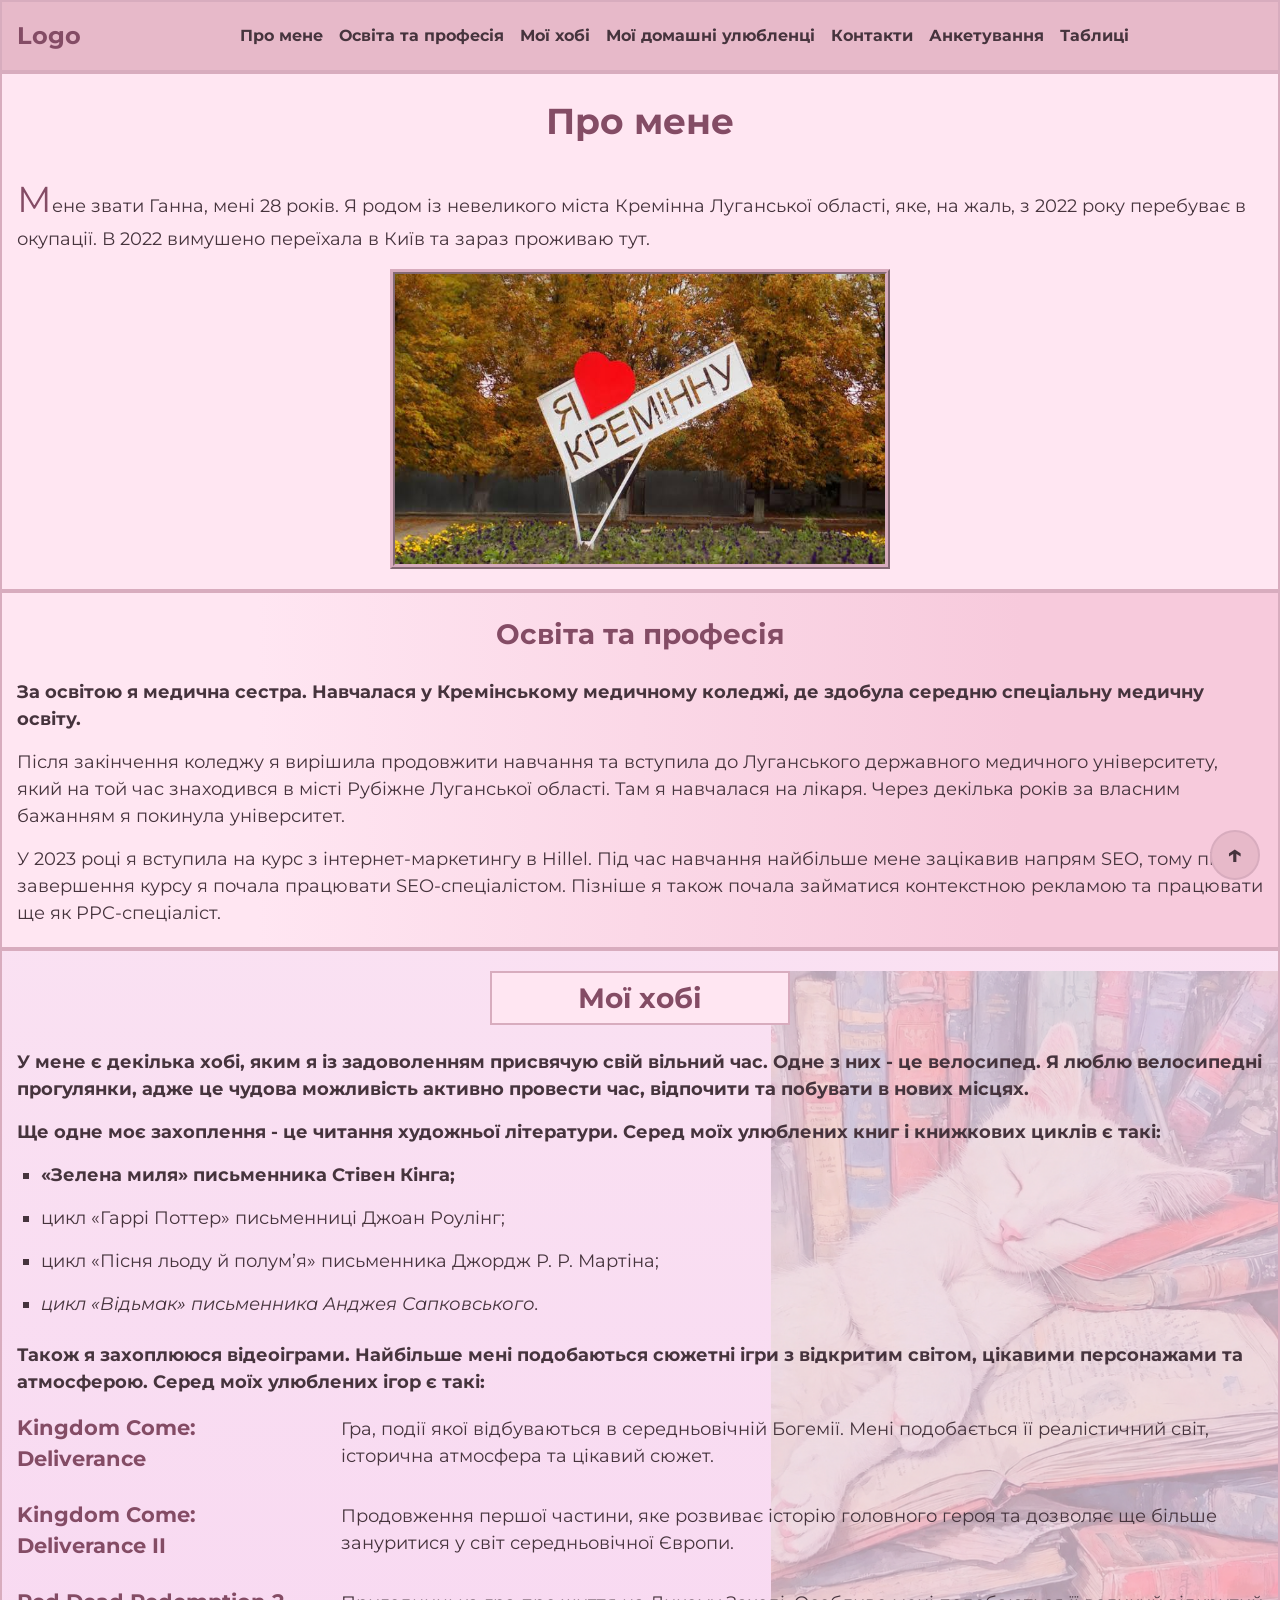
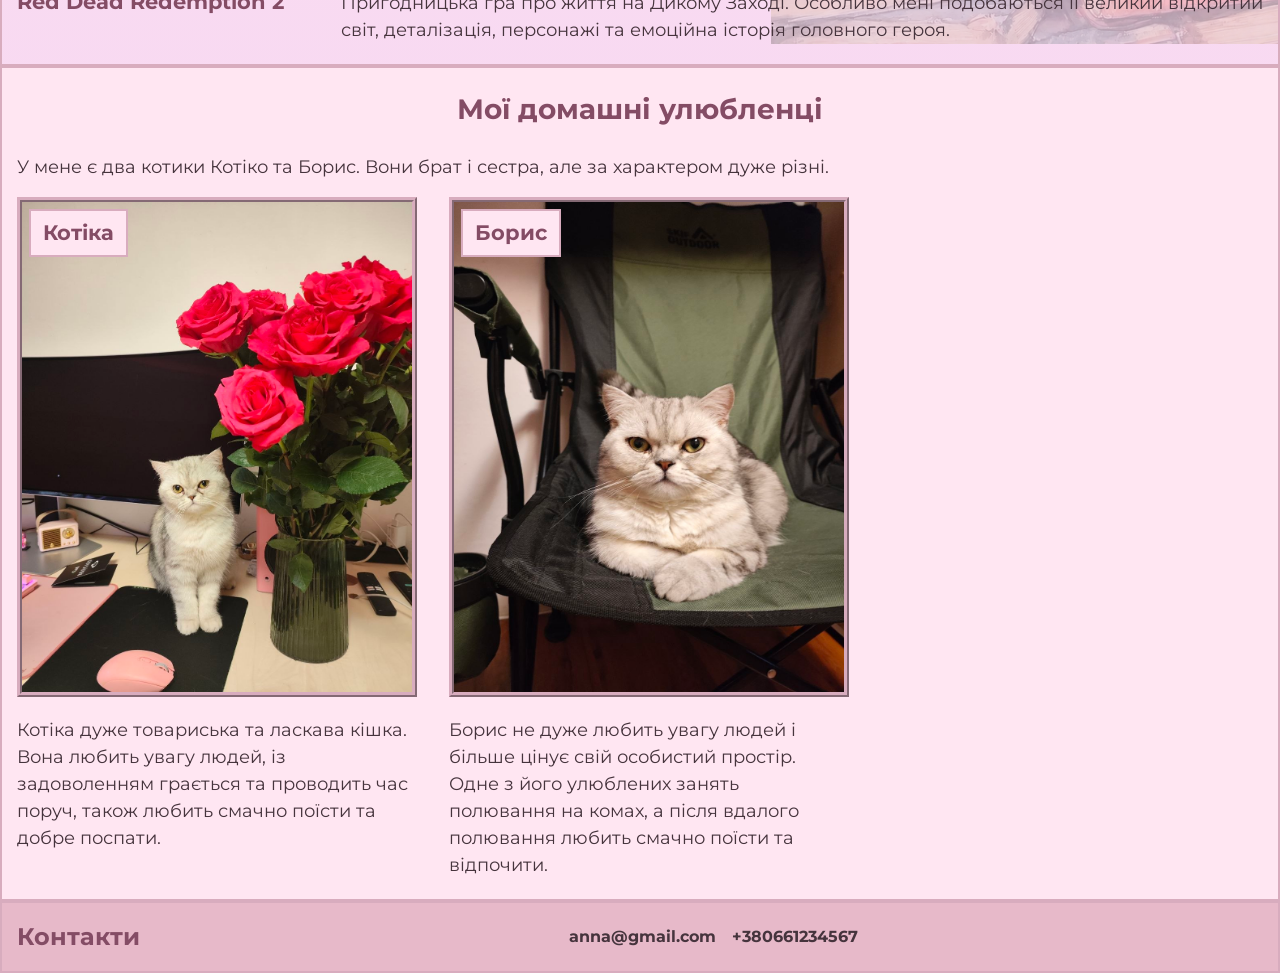
<file: index.html>
<!doctype html>
<html lang="uk">
  <head>
    <meta charset="UTF-8" />
    <meta name="viewport" content="width=device-width, initial-scale=1.0" />
    <title>Homework 14</title>
    <link
      rel="stylesheet"
      href="https://cdn.jsdelivr.net/npm/modern-normalize@3.0.1/modern-normalize.min.css"
    />
    <link rel="preconnect" href="https://fonts.googleapis.com" />
    <link rel="preconnect" href="https://fonts.gstatic.com" crossorigin />
    <link
      href="https://fonts.googleapis.com/css2?family=Montserrat:wght@400;700&display=swap"
      rel="stylesheet"
    />
    <link rel="stylesheet" href="./css/main.min.css" />
  </head>
  <body class="home-page" id="page-top">
    <header>
      <div class="container">
        <a class="logo" href="./index.html">Logo</a>
        <nav>
          <ul class="header-list">
            <li><a href="#aboutme">Про мене</a></li>
            <li><a href="#education">Освіта та професія</a></li>
            <li><a href="#hobby">Мої хобі</a></li>
            <li><a href="#cats">Мої домашні улюбленці</a></li>
            <li><a href="#contacts">Контакти</a></li>
            <li><a href="./pages/questionnaire.html">Анкетування</a></li>
            <li><a href="./pages/tables.html">Таблиці</a></li>
          </ul>
        </nav>
      </div>
    </header>
    <main>
      <section class="aboutme" id="aboutme">
        <div class="container">
          <h1 class="page-title">Про мене</h1>
          <p>
            Мене звати Ганна, мені 28 років. Я родом із невеликого міста
            Кремінна Луганської області, яке, на жаль, з 2022 року перебуває в
            окупації. В 2022 вимушено переїхала в Київ та зараз проживаю тут.
          </p>
          <img
            src="./images/kreminna.jpg"
            alt="Місто Кремінна"
            width="500"
            height="300"
          />
        </div>
      </section>

      <section class="education" id="education">
        <div class="container">
          <h2 class="section-title">Освіта та професія</h2>
          <p>
            За освітою я медична сестра. Навчалася у Кремінському медичному
            коледжі, де здобула середню спеціальну медичну освіту.
          </p>
          <p>
            Після закінчення коледжу я вирішила продовжити навчання та вступила
            до Луганського державного медичного університету, який на той час
            знаходився в місті Рубіжне Луганської області. Там я навчалася на
            лікаря. Через декілька років за власним бажанням я покинула
            університет.
          </p>
          <p>
            У 2023 році я вступила на курс з інтернет-маркетингу в Hillel. Під
            час навчання найбільше мене зацікавив напрям SEO, тому після
            завершення курсу я почала працювати SEO-спеціалістом. Пізніше я
            також почала займатися контекстною рекламою та працювати ще як
            PPC-спеціаліст.
          </p>
        </div>
      </section>

      <section class="hobby" id="hobby">
        <div class="container">
          <h2 class="section-title">Мої хобі</h2>

          <p>
            У мене є декілька хобі, яким я із задоволенням присвячую свій
            вільний час. Одне з них - це велосипед. Я люблю велосипедні
            прогулянки, адже це чудова можливість активно провести час,
            відпочити та побувати в нових місцях.
          </p>

          <p>
            Ще одне моє захоплення - це читання художньої літератури. Серед моїх
            улюблених книг і книжкових циклів є такі:
          </p>

          <ul class="list-books">
            <li>«Зелена миля» письменника Стівен Кінга;</li>
            <li>цикл «Гаррі Поттер» письменниці Джоан Роулінг;</li>
            <li>
              цикл «Пісня льоду й полум’я» письменника Джордж Р. Р. Мартіна;
            </li>
            <li>цикл «Відьмак» письменника Анджея Сапковського.</li>
          </ul>

          <p>
            Також я захоплююся відеоіграми. Найбільше мені подобаються сюжетні
            ігри з відкритим світом, цікавими персонажами та атмосферою. Серед
            моїх улюблених ігор є такі:
          </p>

          <ul class="list-games">
            <li>
              <h3>Kingdom Come: Deliverance</h3>
              <p>
                Гра, події якої відбуваються в середньовічній Богемії. Мені
                подобається її реалістичний світ, історична атмосфера та цікавий
                сюжет.
              </p>
            </li>
            <li>
              <h3>Kingdom Come: Deliverance II</h3>
              <p>
                Продовження першої частини, яке розвиває історію головного героя
                та дозволяє ще більше зануритися у світ середньовічної Європи.
              </p>
            </li>
            <li>
              <h3>Red Dead Redemption 2</h3>
              <p>
                Пригодницька гра про життя на Дикому Заході. Особливо мені
                подобаються її великий відкритий світ, деталізація, персонажі та
                емоційна історія головного героя.
              </p>
            </li>
          </ul>
        </div>
      </section>

      <section class="cats" id="cats">
        <div class="container">
          <h2 class="section-title">Мої домашні улюбленці</h2>
          <p>
            У мене є два котики Котіко та Борис. Вони брат і сестра, але за
            характером дуже різні.
          </p>
          <ul class="cats-list">
            <li>
              <img
                src="./images/cat-kotiko.jpg"
                alt="Кішка Котіка"
                width="400"
                height="500"
              />
              <h3>Котіка</h3>
              <p>
                Котіка дуже товариська та ласкава кішка. Вона любить увагу
                людей, із задоволенням грається та проводить час поруч, також
                любить смачно поїсти та добре поспати.
              </p>
            </li>
            <li>
              <img
                src="./images/cat-boris.jpg"
                alt="Кіт Борис"
                width="400"
                height="500"
              />
              <h3>Борис</h3>
              <p>
                Борис не дуже любить увагу людей і більше цінує свій особистий
                простір. Одне з його улюблених занять полювання на комах, а
                після вдалого полювання любить смачно поїсти та відпочити.
              </p>
            </li>
          </ul>
        </div>
      </section>
    </main>
    <footer id="contacts">
      <div class="container">
        <h2 class="footer-title">Контакти</h2>
        <address>
          <a href="mailto:anna@gmail.com">anna@gmail.com</a>
          <a href="tel:+380661234567">+380661234567</a>
        </address>
      </div>
    </footer>
    <div class="falling-leaves" aria-hidden="true">
      <span>🍂</span>
      <span>🍁</span>
      <span>🍂</span>
      <span>🍁</span>
      <span>🍂</span>
    </div>
    <a class="back-to-top" href="#page-top" aria-label="Нагору">↑</a>
  </body>
</html>
</file>
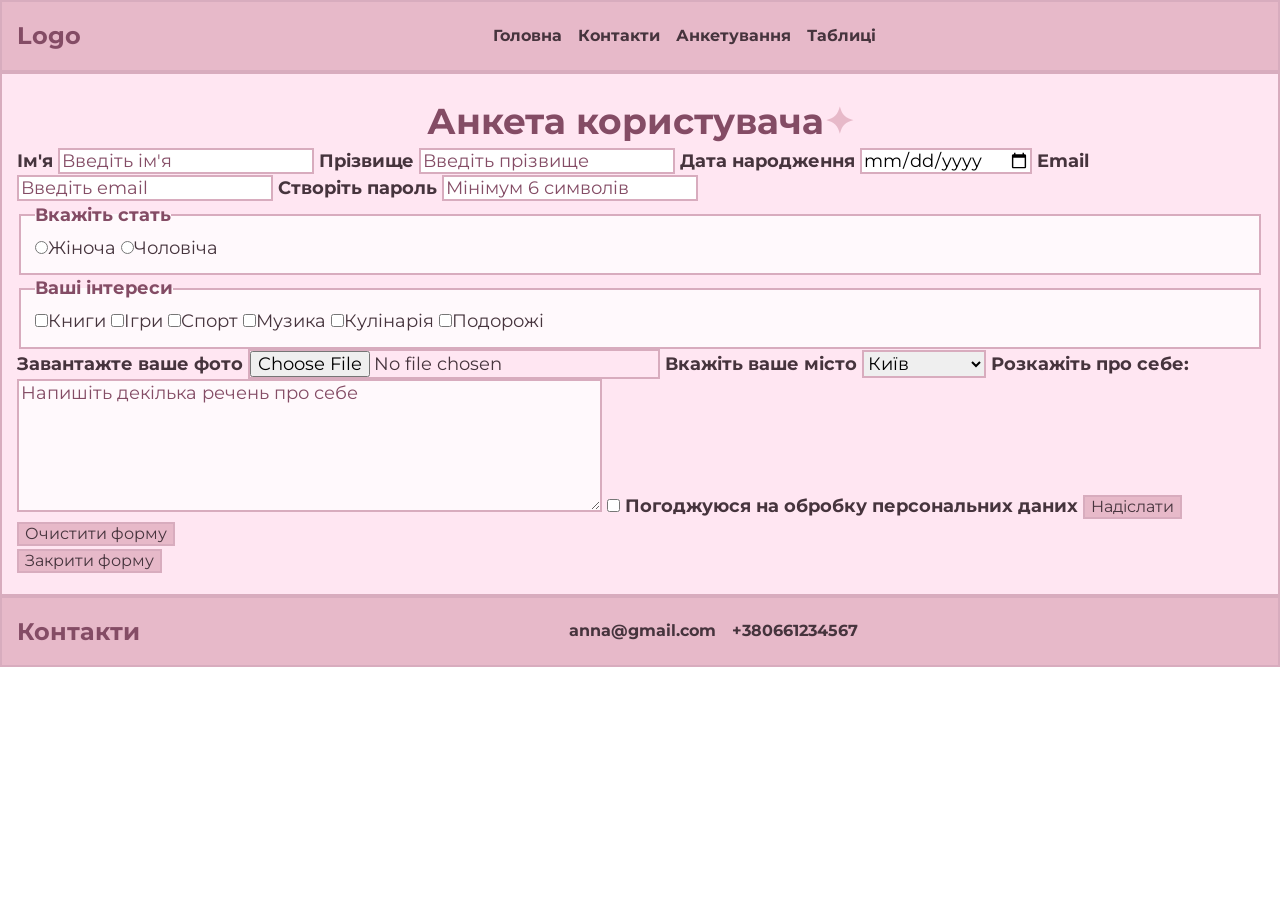
<file: pages/questionnaire.html>
<!doctype html>
<html lang="uk">
  <head>
    <meta charset="UTF-8" />
    <meta name="viewport" content="width=device-width, initial-scale=1.0" />
    <title>Анкетування</title>
    <link
      rel="stylesheet"
      href="https://cdn.jsdelivr.net/npm/modern-normalize@3.0.1/modern-normalize.min.css"
    />
    <link rel="preconnect" href="https://fonts.googleapis.com" />
    <link rel="preconnect" href="https://fonts.gstatic.com" crossorigin />
    <link
      href="https://fonts.googleapis.com/css2?family=Montserrat:wght@400;700&display=swap"
      rel="stylesheet"
    />
    <link rel="stylesheet" href="../css/main.min.css" />
  </head>

  <body>
    <header>
      <div class="container">
        <a class="logo" href="../index.html">Logo</a>
        <nav>
          <ul class="header-list">
            <li><a href="../index.html">Головна</a></li>
            <li><a href="#contacts">Контакти</a></li>
            <li><a href="#questionnaire">Анкетування</a></li>
            <li><a href="./tables.html">Таблиці</a></li>
          </ul>
        </nav>
      </div>
    </header>
    <main>
      <section class="questionnaire" id="questionnaire">
        <div class="container">
          <h1>Анкета користувача</h1>

          <form>
            <label for="name">Ім'я</label>
            <input type="text" id="name" name="name" placeholder="Введіть ім'я" />
            <label for="surname">Прізвище</label>
            <input
              type="text"
              id="surname"
              name="surname"
              placeholder="Введіть прізвище"
            />
            <label for="birthday">Дата народження</label>
            <input type="date" id="birthday" name="birthday" />
            <label for="email">Email</label>
            <input
              type="email"
              id="email"
              name="email"
              placeholder="Введіть email"
            />
            <label for="password">Створіть пароль</label>
            <input
              type="password"
              id="password"
              name="password"
              minlength="6"
              placeholder="Мінімум 6 символів"
            />
            <fieldset>
              <legend>Вкажіть стать</legend>
              <label
                ><input type="radio" name="sex" value="female" />Жіноча</label
              >
              <label
                ><input type="radio" name="sex" value="male" />Чоловіча</label
              >
            </fieldset>

            <fieldset>
              <legend>Ваші інтереси</legend>
              <label>
                <input type="checkbox" name="interests" value="books" />Книги
              </label>
              <label>
                <input type="checkbox" name="interests" value="games" />Ігри
              </label>
              <label>
                <input type="checkbox" name="interests" value="sport" />Спорт
              </label>
              <label>
                <input type="checkbox" name="interests" value="music" />Музика
              </label>
              <label>
                <input
                  type="checkbox"
                  name="interests"
                  value="cooking"
                />Кулінарія
              </label>
              <label>
                <input type="checkbox" name="interests" value="travel" />Подорожі
              </label>
            </fieldset>

            <label for="photo">Завантажте ваше фото</label>
            <input
              type="file"
              id="photo"
              name="photo"
              accept=".jpg, .jpeg, .png"
            />

            <label for="city">Вкажіть ваше місто</label>
            <select id="city" name="city">
              <option value="kyiv">Київ</option>
              <option value="kharkiv">Харків</option>
              <option value="odesa">Одеса</option>
              <option value="dnipro">Дніпро</option>
              <option value="lviv">Львів</option>
              <option value="other">Інше місто</option>
            </select>

            <label for="about">Розкажіть про себе:</label>
            <textarea
              id="about"
              name="about"
              rows="6"
              cols="50"
              placeholder="Напишіть декілька речень про себе"
            ></textarea>

            <label>
              <input
                type="checkbox"
                name="data-consent"
                value="accepted"
                required
              />
              Погоджуюся на обробку персональних даних
            </label>

            <button type="submit">Надіслати</button>
            <button type="reset">Очистити форму</button>
          </form>

          <button type="button" class="close">Закрити форму</button>
        </div>
      </section>
    </main>

    <footer id="contacts">
      <div class="container">
        <h2 class="footer-title">Контакти</h2>
        <address>
          <a href="mailto:anna@gmail.com">anna@gmail.com</a>
          <a href="tel:+380661234567">+380661234567</a>
        </address>
      </div>
    </footer>
  </body>
</html>
</file>
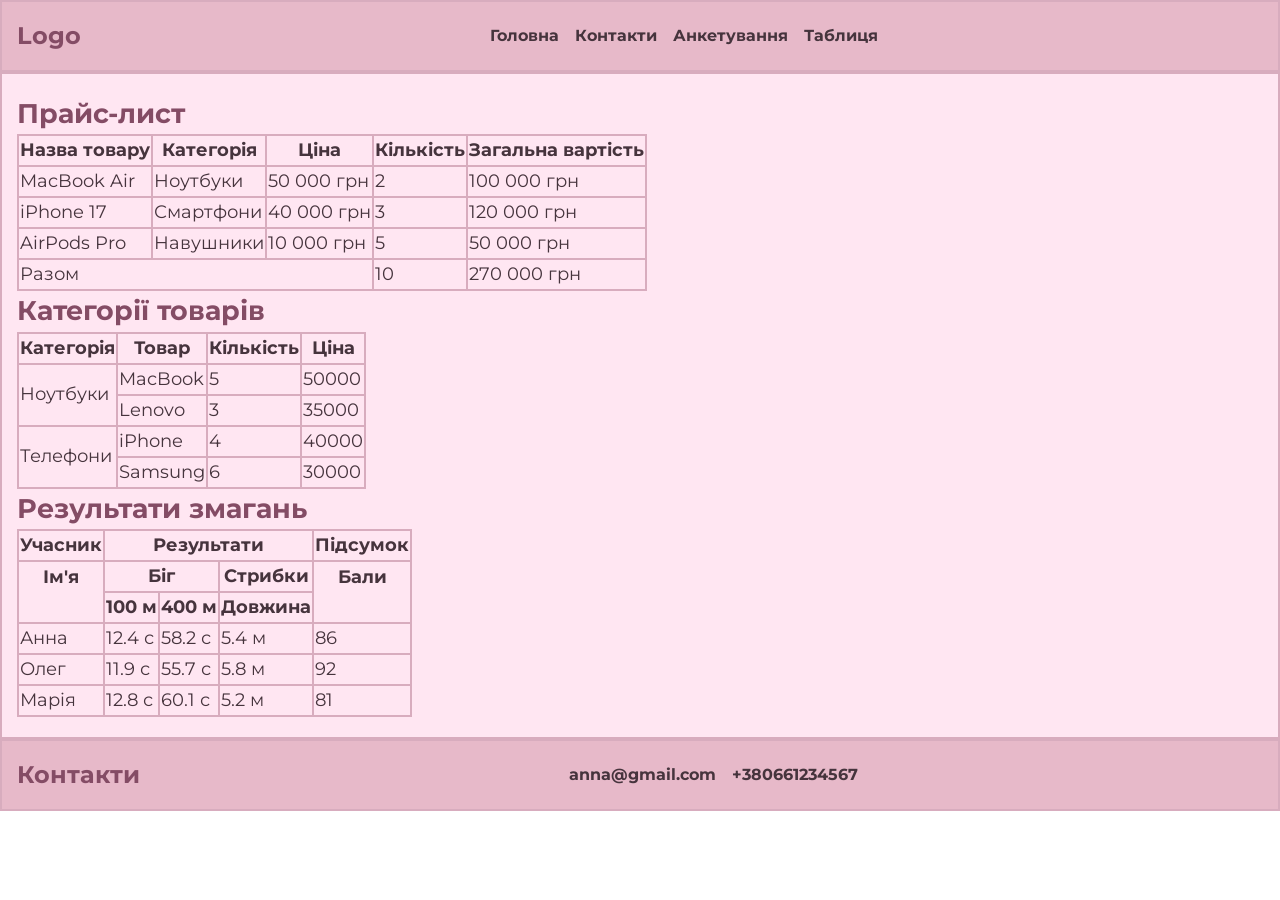
<file: pages/tables.html>
<!doctype html>
<html lang="uk">
  <head>
    <meta charset="UTF-8" />
    <meta name="viewport" content="width=device-width, initial-scale=1.0" />
    <title>Таблиця</title>
    <link
      rel="stylesheet"
      href="https://cdn.jsdelivr.net/npm/modern-normalize@3.0.1/modern-normalize.min.css"
    />
    <link rel="preconnect" href="https://fonts.googleapis.com" />
    <link rel="preconnect" href="https://fonts.gstatic.com" crossorigin />
    <link
      href="https://fonts.googleapis.com/css2?family=Montserrat:wght@400;700&display=swap"
      rel="stylesheet"
    />
    <link rel="stylesheet" href="../css/main.min.css" />
  </head>
  <body>
    <header>
      <div class="container">
        <a class="logo" href="../index.html">Logo</a>
        <nav>
          <ul class="header-list">
            <li><a href="../index.html">Головна</a></li>
            <li><a href="#contacts">Контакти</a></li>
            <li><a href="./questionnaire.html">Анкетування</a></li>
            <li><a href="#tables">Таблиця</a></li>
          </ul>
        </nav>
      </div>
    </header>
    <main>
      <section class="tables" id="tables">
        <div class="container">
          <h1>Прайс-лист</h1>

          <table>
            <thead>
              <tr>
                <th>Назва товару</th>
                <th>Категорія</th>
                <th>Ціна</th>
                <th>Кількість</th>
                <th>Загальна вартість</th>
              </tr>
            </thead>

            <tbody>
              <tr>
                <td>MacBook Air</td>
                <td>Ноутбуки</td>
                <td>50 000 грн</td>
                <td>2</td>
                <td>100 000 грн</td>
              </tr>
              <tr>
                <td>iPhone 17</td>
                <td>Смартфони</td>
                <td>40 000 грн</td>
                <td>3</td>
                <td>120 000 грн</td>
              </tr>
              <tr>
                <td>AirPods Pro</td>
                <td>Навушники</td>
                <td>10 000 грн</td>
                <td>5</td>
                <td>50 000 грн</td>
              </tr>
            </tbody>
            <tfoot>
              <tr>
                <td colspan="3">Разом</td>
                <td>10</td>
                <td>270 000 грн</td>
              </tr>
            </tfoot>
          </table>

          <h2>Категорії товарів</h2>

          <table>
            <thead>
              <tr>
                <th>Категорія</th>
                <th>Товар</th>
                <th>Кількість</th>
                <th>Ціна</th>
              </tr>
            </thead>
            <tbody>
              <tr>
                <td rowspan="2">Ноутбуки</td>
                <td>MacBook</td>
                <td>5</td>
                <td>50000</td>
              </tr>
              <tr>
                <td>Lenovo</td>
                <td>3</td>
                <td>35000</td>
              </tr>
              <tr>
                <td rowspan="2">Телефони</td>
                <td>iPhone</td>
                <td>4</td>
                <td>40000</td>
              </tr>
              <tr>
                <td>Samsung</td>
                <td>6</td>
                <td>30000</td>
              </tr>
            </tbody>
          </table>

          <h2>Результати змагань</h2>

          <table>
            <thead>
              <tr>
                <th>Учасник</th>
                <th colspan="3">Результати</th>
                <th>Підсумок</th>
              </tr>
              <tr>
                <th class="no-bottom-border">Ім'я</th>
                <th colspan="2">Біг</th>
                <th>Стрибки</th>
                <th class="no-bottom-border">Бали</th>
              </tr>
              <tr>
                <th class="no-top-border"></th>
                <th>100 м</th>
                <th>400 м</th>
                <th>Довжина</th>
                <th class="no-top-border"></th>
              </tr>
            </thead>
            <tbody>
              <tr>
                <td>Анна</td>
                <td>12.4 с</td>
                <td>58.2 с</td>
                <td>5.4 м</td>
                <td>86</td>
              </tr>
              <tr>
                <td>Олег</td>
                <td>11.9 с</td>
                <td>55.7 с</td>
                <td>5.8 м</td>
                <td>92</td>
              </tr>
              <tr>
                <td>Марія</td>
                <td>12.8 с</td>
                <td>60.1 с</td>
                <td>5.2 м</td>
                <td>81</td>
              </tr>
            </tbody>
          </table>
        </div>
      </section>
    </main>
    <footer id="contacts">
      <div class="container">
        <h2 class="footer-title">Контакти</h2>
        <address>
          <a href="mailto:anna@gmail.com">anna@gmail.com</a>
          <a href="tel:+380661234567">+380661234567</a>
        </address>
      </div>
    </footer>
  </body>
</html>
</file>
<file: css/main.min.css>
﻿body{font-family:"Montserrat",sans-serif}p,h1,h2,h3,ul,ol{margin:0;padding:0}a{color:#46343d;font-weight:700;text-decoration:none}a:hover,a:focus{color:#844c65;text-decoration:underline}a:focus{outline:none}footer .container,header .container{display:flex;justify-content:space-between;align-items:center;gap:24px}.tables,.questionnaire,.cats,.hobby,.education,.aboutme{color:#46343d;font-size:18px;line-height:1.5;border:2px solid #d8acbe;padding:20px 0}.tables p:not(:last-child),.questionnaire p:not(:last-child),.cats p:not(:last-child),.hobby p:not(:last-child),.education p:not(:last-child),.aboutme p:not(:last-child){margin-bottom:16px}footer,header{background-color:#e7b9c9;color:#46343d;border:2px solid #d8acbe;padding:20px 0}header{text-align:left}header nav{flex-grow:1;text-align:center;line-height:1.5}.header-list{display:flex;flex-wrap:wrap;justify-content:center;align-items:center;gap:16px;list-style:none}.header-list>li{flex-shrink:0}.header-list a{text-decoration:underline;text-decoration-color:rgba(0,0,0,0);transition:color 500ms ease,text-decoration-color 500ms ease}.header-list a:hover,.header-list a:focus{text-decoration-color:#844c65}footer{text-align:center}footer .footer-title{color:#844c65;font-size:24px}footer address{display:flex;flex-wrap:wrap;flex-grow:1;justify-content:center;align-items:center;gap:16px;font-style:normal;line-height:1.5}footer address a{text-decoration:underline;text-decoration-color:rgba(0,0,0,0);transition:color 500ms ease,text-decoration-color 500ms ease}footer address a:hover,footer address a:focus{text-decoration-color:#844c65}.aboutme{background-color:#ffe6f2}.aboutme .page-title{color:#844c65;font-size:36px;text-align:center;margin-bottom:24px}.aboutme p::first-letter{color:#844c65;font-size:36px}.aboutme img{border:5px ridge #d8acbe;display:block;margin:0 auto}.education{background:linear-gradient(to right, #ffe6f2 20%, #f7cadc 80%)}.education .section-title{color:#844c65;font-size:28px;text-align:center;margin-bottom:24px}.education h2+p{font-weight:700}.hobby{background-color:#ffe6f2;background-image:linear-gradient(rgba(248, 223, 242, 0.7490196078), rgba(243, 208, 241, 0.568627451))}.hobby .container{background-image:url("../images/books-cat.png");background-repeat:no-repeat;background-position:right;background-size:contain}.hobby h2~p{font-weight:700}.hobby .section-title{color:#844c65;font-size:28px;text-align:center;margin-bottom:24px;position:sticky;top:0;z-index:1;width:300px;max-width:100%;margin-left:auto;margin-right:auto;padding:4px 8px;background-color:#ffe6f2;border:2px solid #d8acbe}.list-books,.list-games{display:flex;flex-direction:column}.list-books{gap:16px;padding-left:24px;margin-bottom:24px;list-style:square}.list-books li:first-child{font-weight:700}.list-books li:last-child{font-style:italic}.list-games{gap:24px}.list-games>li{display:flex;align-items:baseline;gap:24px}.list-games h3{color:#844c65;flex-shrink:0;flex-basis:300px}.list-games p{flex-grow:1;flex-basis:0}.cats{background-color:#ffe6f2}.cats .section-title{color:#844c65;font-size:28px;text-align:center;margin-bottom:24px}.cats-list{display:flex;flex-wrap:wrap;align-items:flex-start;gap:32px;list-style:none}.cats-list>li{flex-basis:400px;flex-shrink:0;position:relative}.cats-list img{border:5px ridge #d8acbe;margin-bottom:12px}.cats-list h3{color:#844c65;position:absolute;top:12px;left:12px;padding:6px 12px;background-color:#ffe6f2;border:2px solid #d8acbe}.questionnaire{background-color:#ffe6f2}.questionnaire h1{color:#844c65;font-size:36px;text-align:center}.questionnaire h1::after{content:"✦";color:#e7b9c9}.questionnaire fieldset{background-color:#fff9fc;border:2px solid #d8acbe}.questionnaire fieldset label:has(input:checked){color:#844c65;font-weight:700}.questionnaire legend{color:#844c65;font-weight:700}.questionnaire form>label{font-weight:700}.questionnaire :where(input[type=text],input[type=date],input[type=email],input[type=password],input[type=file],select,textarea){border:2px solid #d8acbe}.questionnaire :where(input[type=text],input[type=date],input[type=email],input[type=password],input[type=file],select,textarea):focus{border:2px solid #844c65;outline:none}.questionnaire textarea{background-color:#fff9fc;color:#46343d}.questionnaire input::placeholder,.questionnaire textarea::placeholder{color:#844c65}.questionnaire button{background-color:#e7b9c9;color:#46343d;border:2px solid #d8acbe;font-size:16px}.questionnaire button:hover,.questionnaire button:focus{background-color:#844c65;color:#fff9fc;outline:none}.tables{background-color:#ffe6f2}.tables h1,.tables h2{color:#844c65}.tables table{border-collapse:collapse}.tables th,.tables td{border:2px solid #d8acbe}.tables th{text-align:center}.tables th.no-bottom-border{border-bottom:none}.tables th.no-top-border{border-top:none}.logo{color:#844c65;font-size:24px;flex-shrink:0}.container{max-width:1400px;margin:0 auto;padding:0 15px}.back-to-top{position:fixed;right:20px;bottom:20px;z-index:10;width:50px;height:50px;background-color:#e7b9c9;color:#46343d;border:2px solid #d8acbe;border-radius:50%;font-size:26px;text-decoration:none;display:flex;justify-content:center;align-items:center;transition:background-color 500ms ease,color 500ms ease}.back-to-top:hover,.back-to-top:focus{background-color:#844c65;color:#fff9fc;text-decoration:none}.falling-leaves{position:fixed;inset:0;overflow:hidden;pointer-events:none}.falling-leaves span{position:absolute;top:-40px;font-size:28px;animation:falling-leaves 6s linear infinite}.falling-leaves span:nth-child(1){left:15%;animation-delay:-2s}.falling-leaves span:nth-child(2){left:40%;animation-delay:-5s}.falling-leaves span:nth-child(3){left:60%;animation-delay:-1s}.falling-leaves span:nth-child(4){left:75%;animation-delay:-4s}.falling-leaves span:nth-child(5){left:90%;animation-delay:-3s}@keyframes falling-leaves{0%{opacity:0;transform:translateY(0) translateX(0) rotate(0deg)}15%{opacity:1}25%{transform:translateY(calc((100vh + 40px) * 0.25)) translateX(30px) rotate(45deg)}50%{transform:translateY(calc((100vh + 40px) * 0.5)) translateX(-30px) rotate(90deg)}75%{transform:translateY(calc((100vh + 40px) * 0.75)) translateX(30px) rotate(135deg)}85%{opacity:1}100%{opacity:0;transform:translateY(calc(100vh + 40px)) translateX(0) rotate(180deg)}}/*# sourceMappingURL=main.min.css.map */
</file>
